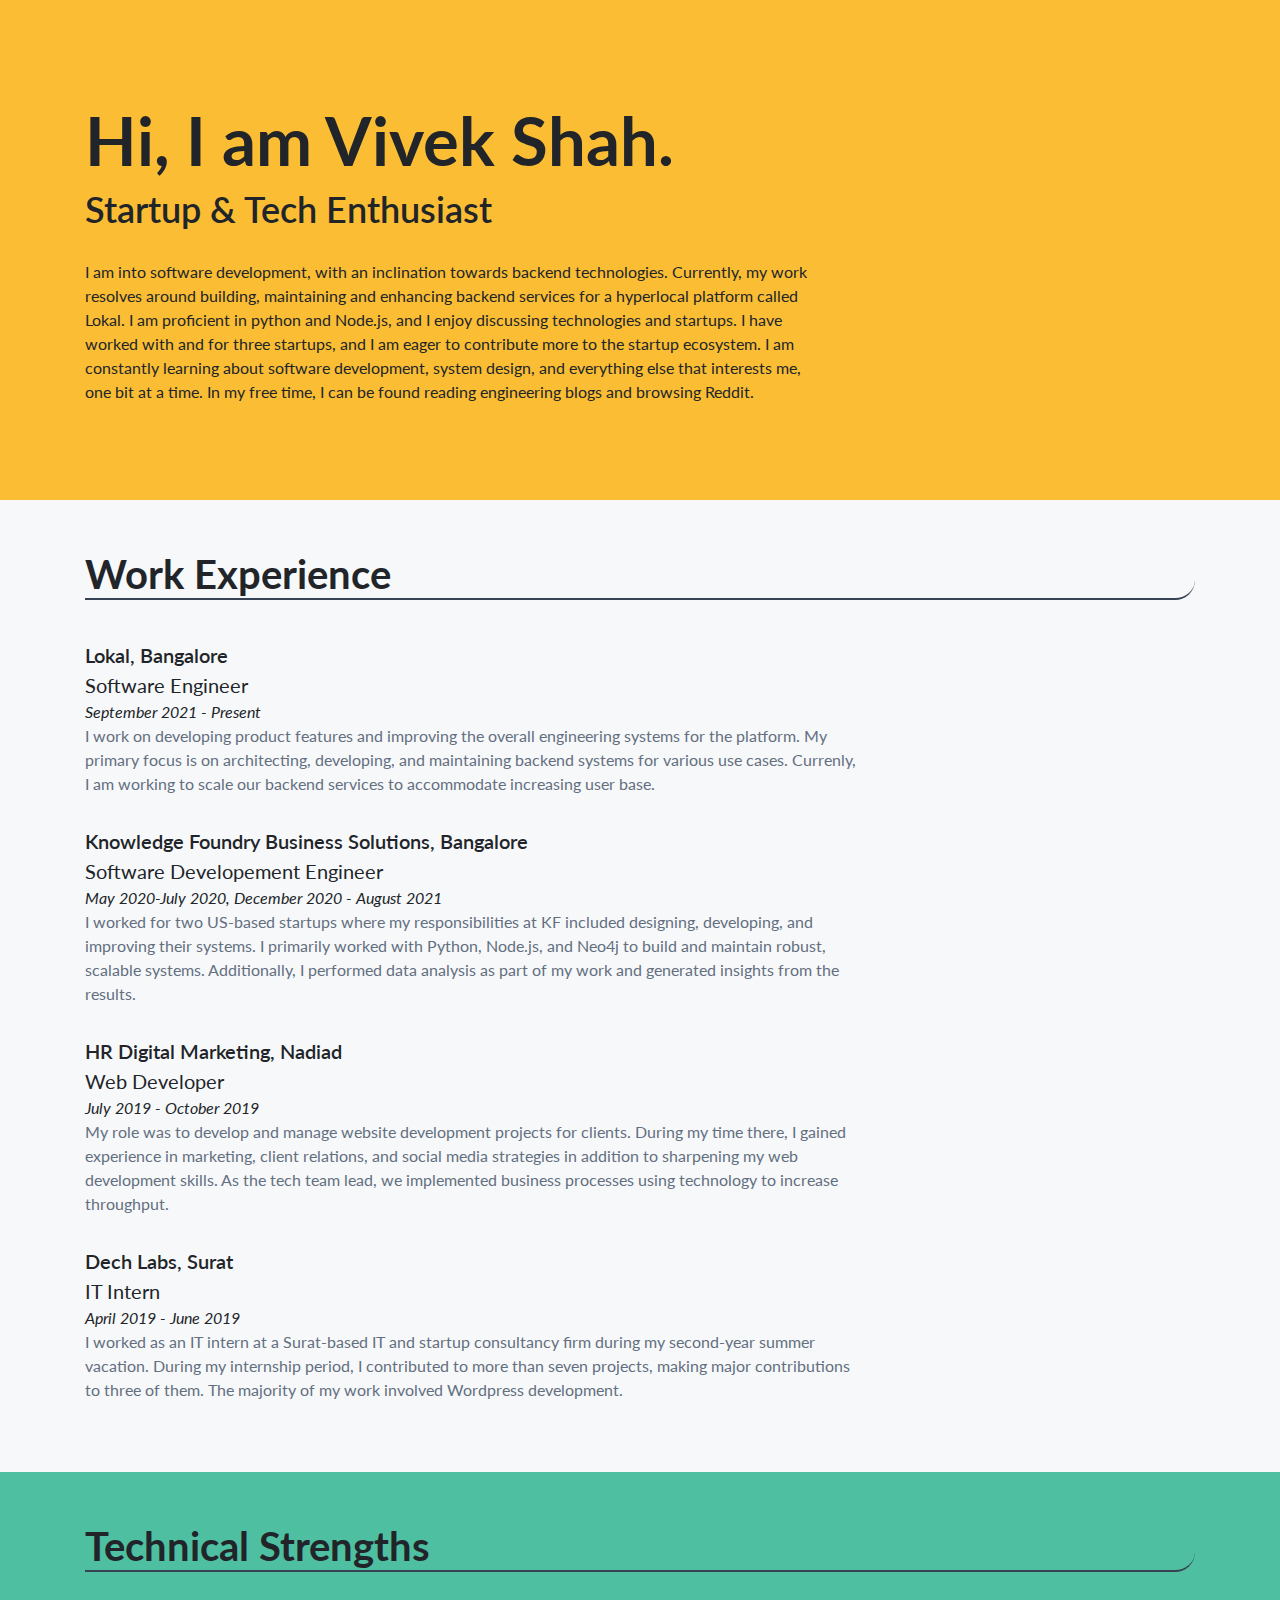
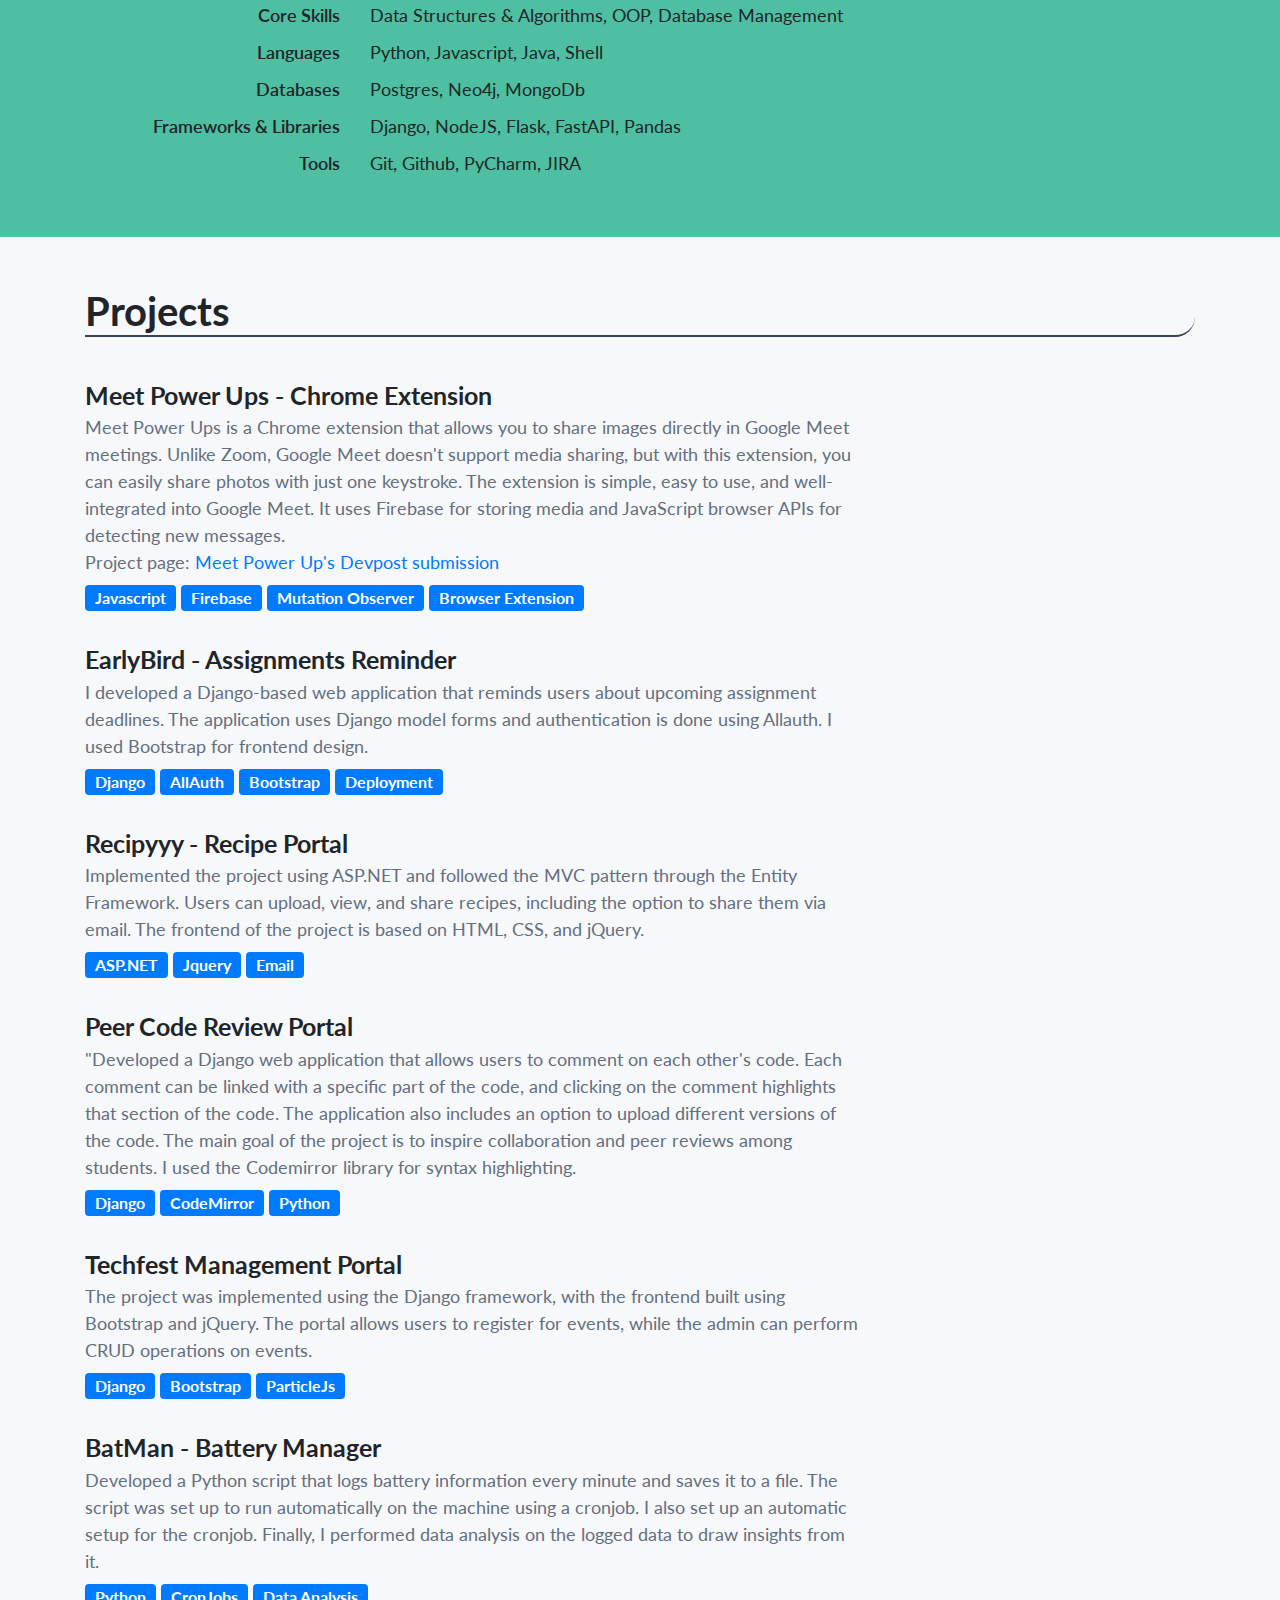
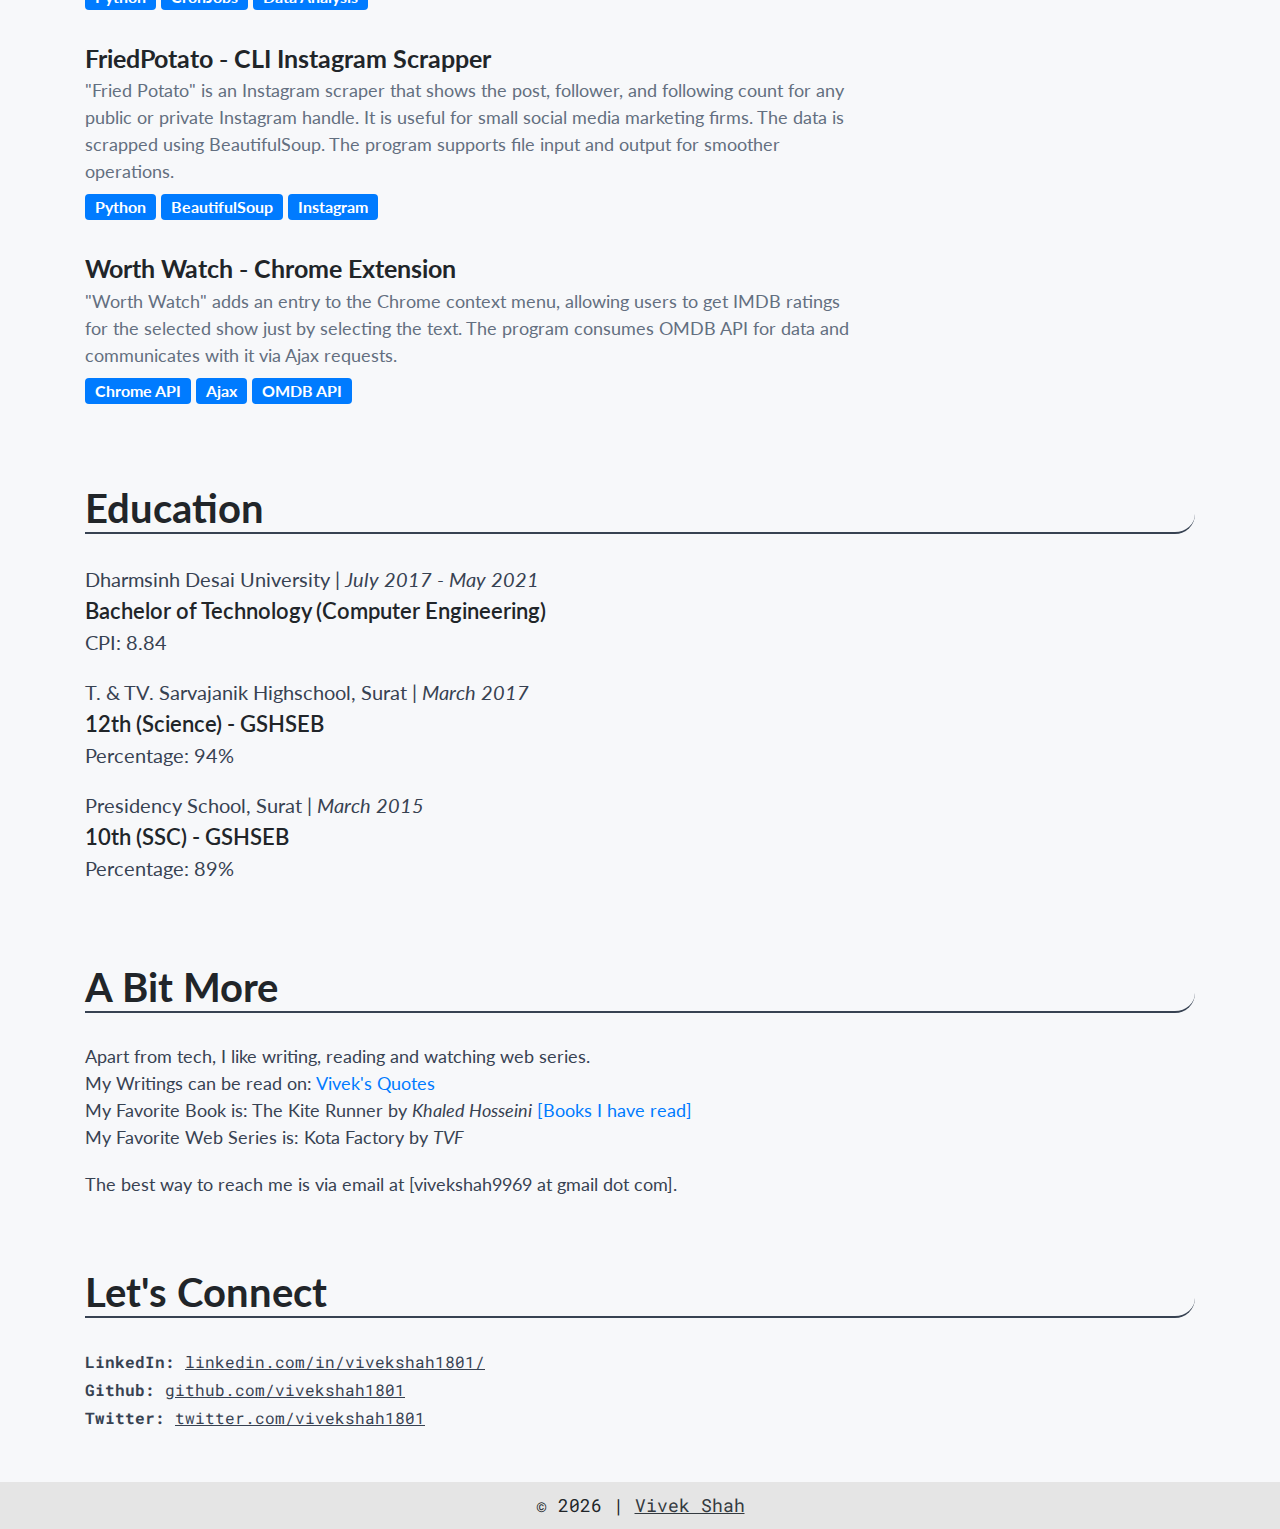
<file: index.html>
<html>
<head>
    <!-- Global site tag (gtag.js) - Google Analytics -->
    <script async src="https://www.googletagmanager.com/gtag/js?id=UA-173903540-2"></script>
    <script>
        window.dataLayer = window.dataLayer || [];
        function gtag(){dataLayer.push(arguments);}
        gtag('js', new Date());

        gtag('config', 'UA-173903540-2');
    </script>

    <title>Vivek Shah</title>
    <meta name="viewport" content="width=device-width, initial-scale=1">
    <meta charset="UTF-8">
    <meta name="description" content="Vivek Shah's Personal Site.">
    <meta name="keywords" content="Vivek Shah, Website, Startup, Tech, Business">
    <meta name="author" content="Vivek Shah">
    <meta property="og:title" content="Vivek Shah" />
    <meta property="og:type" content="website" />
    <meta property="og:image" content="https://vivekshah.xyz/assets/og_image.png" />
    <meta property="og:url" content="https://vivekshah.xyz/" />

    <link rel="icon" href="icons/favicon.png" type="image/png">

    <link href="https://fonts.googleapis.com/css2?family=Lato:ital,wght@0,100;0,300;0,400;0,500;0,600;0,700;0,900;1,100;1,300;1,400;1,700;1,900&display=swap" rel="stylesheet">    <link rel="stylesheet" href="https://stackpath.bootstrapcdn.com/bootstrap/4.5.2/css/bootstrap.min.css" integrity="sha384-JcKb8q3iqJ61gNV9KGb8thSsNjpSL0n8PARn9HuZOnIxN0hoP+VmmDGMN5t9UJ0Z" crossorigin="anonymous">
    <link rel="stylesheet" href="https://stackpath.bootstrapcdn.com/bootstrap/4.5.2/css/bootstrap.min.css" integrity="sha384-JcKb8q3iqJ61gNV9KGb8thSsNjpSL0n8PARn9HuZOnIxN0hoP+VmmDGMN5t9UJ0Z" crossorigin="anonymous">
    <link href="style.css" rel="stylesheet">
    <link href="https://fonts.googleapis.com/css2?family=Roboto+Mono:wght@400;500&display=swap" rel="stylesheet">
</head>

<body class="fluid-container">
    <header class="yellow">
        <div class="container">
            <div class="row">
                <div class="col-md-8 col-sm-12">
                    <h1>Hi, I am Vivek Shah.</h1>
                    <h3>Startup & Tech Enthusiast</h3>

                    <p class="subtext">
                        I am into software development, with an inclination towards backend technologies. Currently, my work resolves around building, maintaining and enhancing backend services for a hyperlocal platform called Lokal.
                        
                        I am proficient in python and Node.js, and I enjoy discussing technologies and startups. I have worked with and for three startups, and I am eager to contribute more to the startup ecosystem.

                        I am constantly learning about software development, system design, and everything else that interests me, one bit at a time. In my free time, I can be found reading engineering blogs and browsing Reddit.
                    </p>

                    <!-- <a href="#proj">
                        <button class="header-button">
                            Know More
                        </button>
                    </a>

                    <a href="/assets/Vivek_Shah.pdf" target="_blank">
                        <button class="header-button resume">
                            Resume
                        </button>
                    </a> -->
                </div>
                <div class="col-md-4 d-sm-none">
                    <!-- Some cool thing will go here -->
                </div>
            </div>
        </div>
    </header>
    

    <section id="workex" class="ghostwhite">
        <div class="container">
            <h1 class="section-title">Work Experience</h1>

            <div class="workex-list">
                <div class="workex">
                    <p class="company">Lokal, Bangalore </p> 
                    <p class="position">Software Engineer</p>
                    <p class="timeline">September 2021 - Present</p>
                    <p class="details">
                        I work on developing product features and improving the overall engineering systems for the platform. My primary focus is on architecting, developing, and maintaining backend systems for various use cases. Currenly, I am working to scale our backend services to accommodate increasing user base.
                    </p>
                </div>
            </div>

            <div class="workex-list">
                <div class="workex">
                    <p class="company">Knowledge Foundry Business Solutions, Bangalore </p> 
                    <p class="position">Software Developement Engineer</p>
                    <p class="timeline">May 2020-July 2020, December 2020 - August 2021</p>
                    <p class="details">
                        I worked for two US-based startups where my responsibilities at KF included designing, developing, and improving their systems. I primarily worked with Python, Node.js, and Neo4j to build and maintain robust, scalable systems. Additionally, I performed data analysis as part of my work and generated insights from the results.
                    </p>
                </div>
            </div>

            <div class="workex-list">
                <div class="workex">
                    <p class="company">HR Digital Marketing, Nadiad</p> 
                    <p class="position">Web Developer</p>
                    <p class="timeline">July 2019 - October 2019</p>
                    <p class="details">
                        My role was to develop and manage website development projects for clients. During my time there, I gained experience in marketing, client relations, and social media strategies in addition to sharpening my web development skills. As the tech team lead, we implemented business processes using technology to increase throughput.
                    </p>
                </div>
            </div>

            <div class="workex-list">
                <div class="workex">
                    <p class="company">Dech Labs, Surat</p> 
                    <p class="position">IT Intern</p>
                    <p class="timeline">April 2019 - June 2019</p>
                    <p class="details">
                        I worked as an IT intern at a Surat-based IT and startup consultancy firm during my second-year summer vacation. During my internship period, I contributed to more than seven projects, making major contributions to three of them. The majority of my work involved Wordpress development.
                    </p>
                </div>
            </div>
        </div>
    </section>

    <section id="tech" class="mediummarine">
        <div class="container">
            <h1 class="section-title">Technical Strengths</h1>

            <div class="tech-list">
                <div class="row tech">
                    <div class="col-md-3 col-sm-12 skill-title">Core Skills</div>
                    <div class="col-md-7 col-sm-12 skill-details">Data Structures & Algorithms, OOP, Database Management</div>
                </div>
                <div class="row tech">
                    <div class="col-md-3 col-sm-12 skill-title">Languages</div>
                    <div class="col-md-7 col-sm-12 skill-details">Python, Javascript, Java, Shell</div>
                </div>
                <div class="row tech">
                    <div class="col-md-3 col-sm-12 skill-title">Databases</div>
                    <div class="col-md-7 col-sm-12 skill-details">Postgres, Neo4j, MongoDb</div>
                </div>
                <div class="row tech">
                    <div class="col-md-3 col-sm-12 skill-title">Frameworks & Libraries</div>
                    <div class="col-md-7 col-sm-12 skill-details">Django, NodeJS, Flask, FastAPI, Pandas</div>
                </div>
                <div class="row tech">
                    <div class="col-md-3 col-sm-12 skill-title">Tools</div>
                    <div class="col-md-7 col-sm-12 skill-details">Git, Github, PyCharm, JIRA</div>
                </div>
            </div>
        </div>
    </section>

    <section id="proj" class="ghostwhite">
        <div class="container">
            <h1 class="section-title">Projects</h1>

            <div class="proj-list">
                <div class="proj">
                    <p class="proj-title">Meet Power Ups - Chrome Extension</p>
                    <p class="proj-details">
                        Meet Power Ups is a Chrome extension that allows you to share images directly in Google Meet meetings. Unlike Zoom, Google Meet doesn't support media sharing, but with this extension, you can easily share photos with just one keystroke. The extension is simple, easy to use, and well-integrated into Google Meet. It uses Firebase for storing media and JavaScript browser APIs for detecting new messages. 
                        <br>Project page: <a href="https://devpost.com/software/meet-powerups">Meet Power Up's Devpost submission</a> 
                    </p>
                    <p class="proj-tech">
                        <span class="badge badge-primary">Javascript</span> 
                        <span class="badge badge-primary">Firebase</span>
                        <span class="badge badge-primary">Mutation Observer</span>
                        <span class="badge badge-primary">Browser Extension</span>
                    </p>
                </div>

                <!-- <div class="proj">
                    <p class="proj-title">MakeItSafe.space - NSFW Discord Bot</p>
                    <p class="proj-details">
                        A simple discord bot that checks every message and media for any NSFW content and if anything not appropriate is present it deletes it. Discord.js is used to implement the bot functionality. Used perspective API for text moderation and NSFW.js for media moderation. Project won second overall prize at Hack, Camera, Hacktion!.
                        <br>Project page: <a href="https://devpost.com/software/test-l2paqz">MakeItSafe.space's Devpost submission</a> 
                    </p>
                    <p class="proj-tech">
                        <span class="badge badge-primary">Discord Bot</span> 
                        <span class="badge badge-primary">NSFW.js</span>
                        <span class="badge badge-primary">Discord.js</span>
                    </p>
                </div> -->

                <div class="proj">
                    <p class="proj-title">EarlyBird - Assignments Reminder</p>
                    <p class="proj-details">
                        I developed a Django-based web application that reminds users about upcoming assignment deadlines. The application uses Django model forms and authentication is done using Allauth. I used Bootstrap for frontend design.
                    <p class="proj-tech">
                        <span class="badge badge-primary">Django</span> 
                        <span class="badge badge-primary">AllAuth</span>
                        <span class="badge badge-primary">Bootstrap</span>
                        <span class="badge badge-primary">Deployment</span>
                    </p>
                </div>

                <div class="proj">
                    <p class="proj-title">Recipyyy - Recipe Portal</p>
                    <p class="proj-details">
                        Implemented the project using ASP.NET and followed the MVC pattern through the Entity Framework. Users can upload, view, and share recipes, including the option to share them via email. The frontend of the project is based on HTML, CSS, and jQuery.
                    </p>
                    <p class="proj-tech">
                        <span class="badge badge-primary">ASP.NET</span> 
                        <span class="badge badge-primary">Jquery</span>
                        <span class="badge badge-primary">Email</span>
                    </p>
                </div>

                <div class="proj">
                    <p class="proj-title">Peer Code Review Portal</p>
                    <p class="proj-details">
                        "Developed a Django web application that allows users to comment on each other's code. Each comment can be linked with a specific part of the code, and clicking on the comment highlights that section of the code. The application also includes an option to upload different versions of the code. The main goal of the project is to inspire collaboration and peer reviews among students. I used the Codemirror library for syntax highlighting.
                    </p>
                    <p class="proj-tech">
                        <span class="badge badge-primary">Django</span> 
                        <span class="badge badge-primary">CodeMirror</span>
                        <span class="badge badge-primary">Python</span>
                    </p>
                </div>
                

                <div class="proj">
                    <p class="proj-title">Techfest Management Portal</p>
                    <p class="proj-details">
                        The project was implemented using the Django framework, with the frontend built using Bootstrap and jQuery. The portal allows users to register for events, while the admin can perform CRUD operations on events.  
                    </p>
                    <p class="proj-tech">
                        <span class="badge badge-primary">Django</span> 
                        <span class="badge badge-primary">Bootstrap</span>
                        <span class="badge badge-primary">ParticleJs</span>
                    </p>
                </div>

                <div class="proj">
                    <p class="proj-title">BatMan - Battery Manager</p>
                    <p class="proj-details">
                        Developed a Python script that logs battery information every minute and saves it to a file. The script was set up to run automatically on the machine using a cronjob. I also set up an automatic setup for the cronjob. Finally, I performed data analysis on the logged data to draw insights from it.
                    </p>
                    <p class="proj-tech">
                        <span class="badge badge-primary">Python</span> 
                        <span class="badge badge-primary">CronJobs</span>
                        <span class="badge badge-primary">Data Analysis</span>
                    </p>
                </div>

                <div class="proj">
                    <p class="proj-title">FriedPotato - CLI Instagram Scrapper</p>
                    <p class="proj-details">
                        "Fried Potato" is an Instagram scraper that shows the post, follower, and following count for any public or private Instagram handle. It is useful for small social media marketing firms. The data is scrapped using BeautifulSoup. The program supports file input and output for smoother operations.
                    </p>
                    <p class="proj-tech">
                        <span class="badge badge-primary">Python</span> 
                        <span class="badge badge-primary">BeautifulSoup</span>
                        <span class="badge badge-primary">Instagram</span>
                    </p>
                </div>

                <div class="proj">
                    <p class="proj-title">Worth Watch - Chrome Extension</p>
                    <p class="proj-details">
                        "Worth Watch" adds an entry to the Chrome context menu, allowing users to get IMDB ratings for the selected show just by selecting the text. The program consumes OMDB API for data and communicates with it via Ajax requests.
                    </p>
                    <p class="proj-tech">
                        <span class="badge badge-primary">Chrome API</span>
                        <span class="badge badge-primary">Ajax</span>
                        <span class="badge badge-primary">OMDB API</span>
                    </p>
                </div>

            </div>
        </div>
    </section>


    <section id="education" class="ghostwhite" style="padding-top: 10px; padding-bottom: 10px;">
        <div class="container">
            <h1 class="section-title">Education</h1>

            <div class="education-list">
                <div class="education">
                    <p class="insti">Dharmsinh Desai University | <i> July 2017 - May 2021</i></p>
                    <p class="course">Bachelor of Technology (Computer Engineering)</p>
                    <p class="percentage">CPI: 8.84</i></p>
                </div>
            </div>

            <div class="education-list">
                <div class="education">
                    <p class="insti">T. & TV. Sarvajanik Highschool, Surat | <i>March 2017</i></p>
                    <p class="course">12th (Science) - GSHSEB</p>
                    <p class="percentage">Percentage: 94%</p>
                </div>
            </div>

            <div class="education-list">
                <div class="education">
                    <p class="insti">Presidency School, Surat | <i>March 2015</i></p>
                    <p class="course">10th (SSC) - GSHSEB</p>
                    <p class="percentage">Percentage: 89% </p>
                </div>
            </div>
        </div>
    </section>

    <section id="extra" class="ghostwhite">
        <div class="container">
            <h1 class="section-title">A Bit More</h1>

            <div class="extra-list">
                <!-- <div class="extra">
                    I delivered 2 workshops, one on web development and one is on tips & tricks during my tenture
                    at CSI DDU Student Branch. I got chance to interact with students as part of the CSI team. I learned 
                    management along with enhancing my technical and people skills. I was the president of the club for year 2019-2020.
                </div> -->

                <div class="extra">
                    Apart from tech, I like writing, reading and watching web series.
                    <br>My Writings can be read on: <a href="https://www.yourquote.in/vivek-shah-jjld/quotes" target="_blank">Vivek's Quotes</a>
                    <br>My Favorite Book is: The Kite Runner by <i>Khaled Hosseini</i> <a href="/books">[Books I have read]</a>
                    <br>My Favorite Web Series is: Kota Factory by <i>TVF</i>
                </div>

                <div class="extra">
                    The best way to reach me is via email at [vivekshah9969 at gmail dot com].
                </div>
            </div>
    </section>

    <section id="connect" class="ghostwhite" style="padding-top:0px;">
        <div class="container">
            <h1 class="section-title">Let's Connect</h1>

            <div class="connect-list">
                <div class="connect">
                    <b>LinkedIn: </b>
                    <span class="mobile_break"></span>
                    <a href="https://www.linkedin.com/in/vivekshah1801/" target="_blank">linkedin.com/in/vivekshah1801/</a>
                </div>
                <div class="connect">
                    <b>Github: </b>
                    <span class="mobile_break"></span>
                    <a href="https://github.com/vivekshah1801" target="_blank">github.com/vivekshah1801</a>
                </div>
                <div class="connect">
                    <b>Twitter: </b>
                    <span class="mobile_break"></span>
                    <a href="https://twitter.com/vivekshah1801" target="_blank">twitter.com/vivekshah1801</a>
                </div>
            </div>
    </section>

    <section id="footer" class="darkghostwhite">
        <div class="footer-text text-center">
            &copy; <span id="year">2023</span> | <a href="https://github.com/vivekshah1801" target="_blank" class="text-dark">Vivek Shah</a>
        </div>
    </section>

    <script>
        document.getElementById("year").innerText = new Date().getFullYear();
    </script>
</body>
</html>
</file>
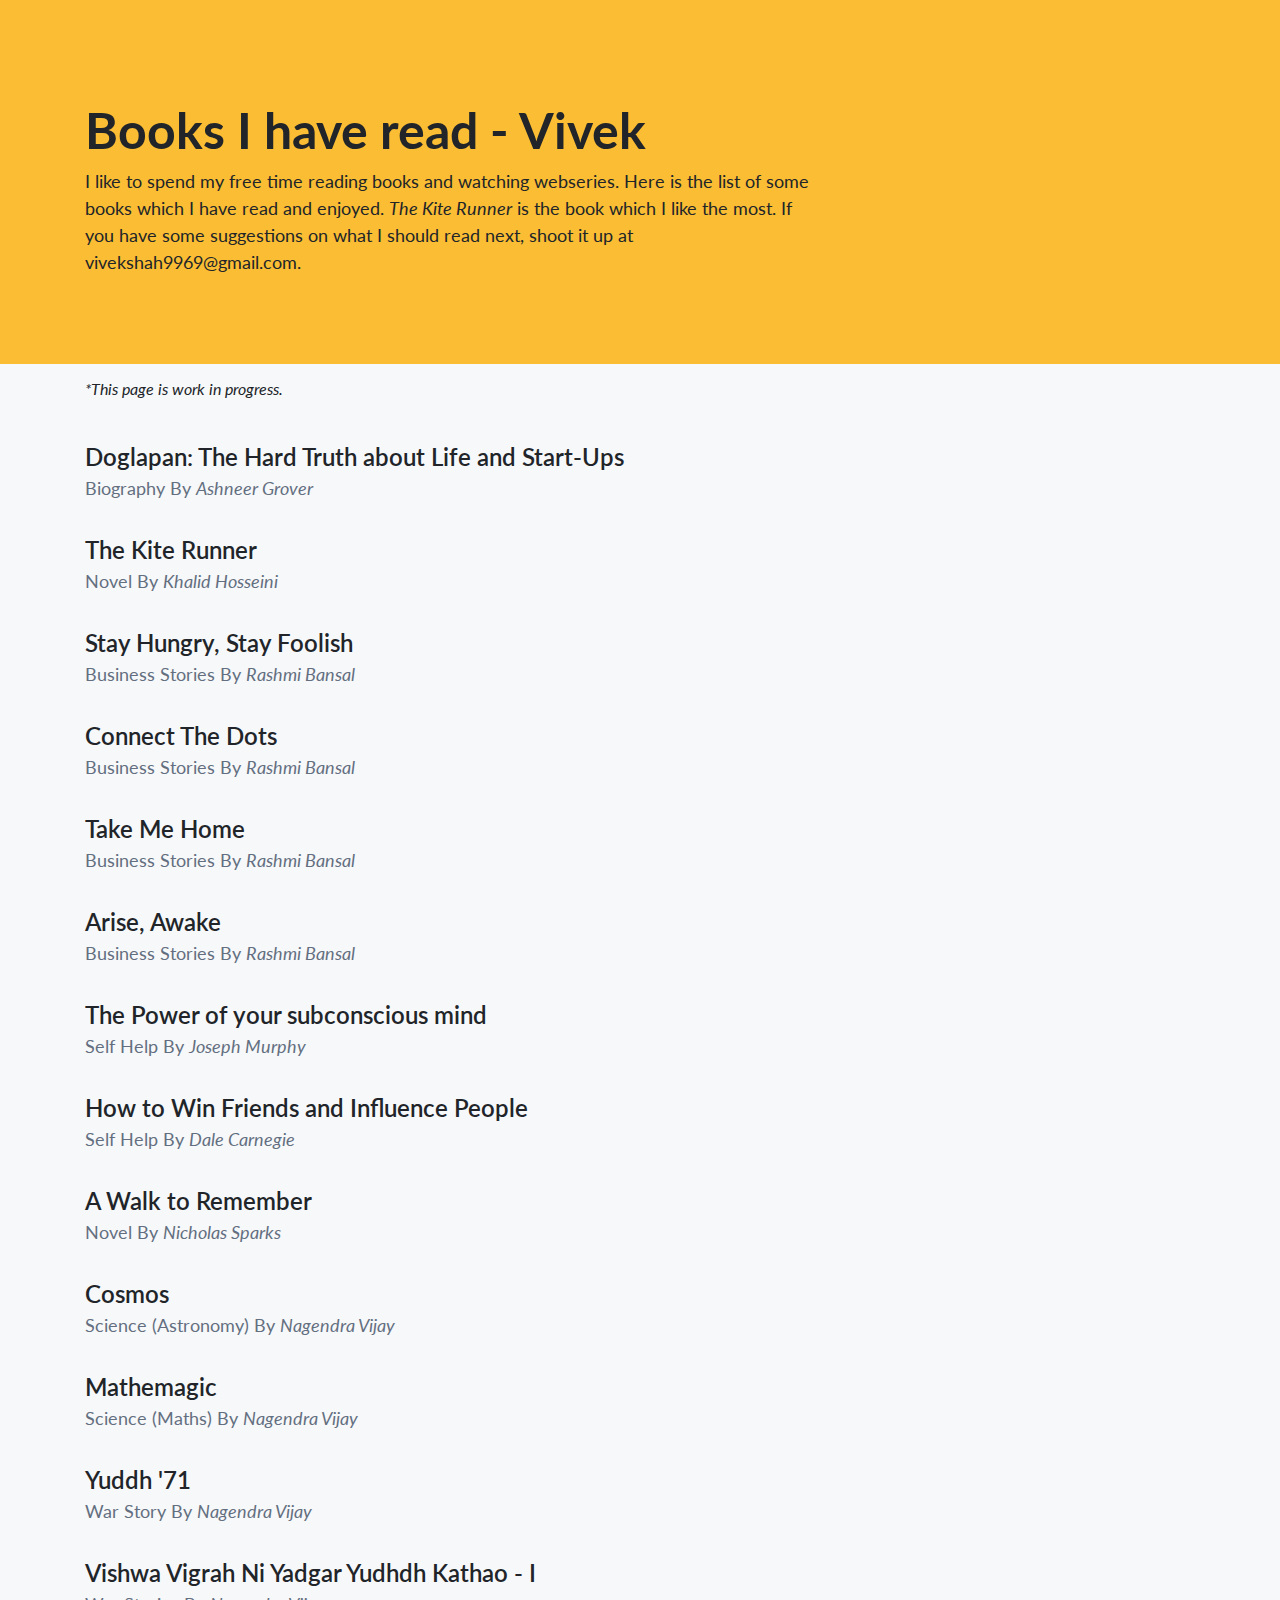
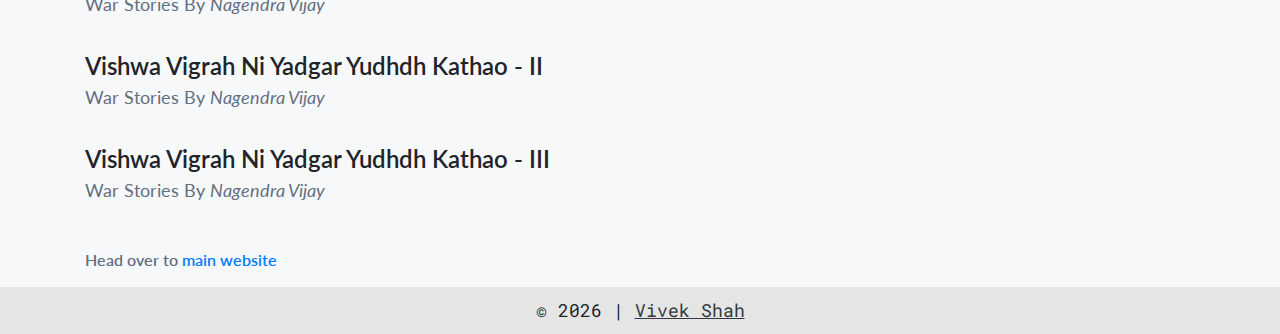
<file: books/index.html>
<html>
<head>
    <!-- Global site tag (gtag.js) - Google Analytics -->
    <script async src="https://www.googletagmanager.com/gtag/js?id=UA-173903540-2"></script>
    <script>
        window.dataLayer = window.dataLayer || [];
        function gtag(){dataLayer.push(arguments);}
        gtag('js', new Date());

        gtag('config', 'UA-173903540-2');
    </script>

    <title>Vivek Shah - Books I have read</title>
    <meta name="viewport" content="width=device-width, initial-scale=1">
    <meta charset="UTF-8">
    <meta name="description" content="Vivek Shah's Personal Site.">
    <meta name="keywords" content="Vivek Shah, Website, Startup, Tech, Business">
    <meta name="author" content="Vivek Shah">

    <link rel="icon" href="../icons/favicon.png" type="image/png">

    <link href="https://fonts.googleapis.com/css2?family=Lato:ital,wght@0,100;0,300;0,400;0,500;0,600;0,700;0,900;1,100;1,300;1,400;1,700;1,900&display=swap" rel="stylesheet">    <link rel="stylesheet" href="https://stackpath.bootstrapcdn.com/bootstrap/4.5.2/css/bootstrap.min.css" integrity="sha384-JcKb8q3iqJ61gNV9KGb8thSsNjpSL0n8PARn9HuZOnIxN0hoP+VmmDGMN5t9UJ0Z" crossorigin="anonymous">
    <link rel="stylesheet" href="https://stackpath.bootstrapcdn.com/bootstrap/4.5.2/css/bootstrap.min.css" integrity="sha384-JcKb8q3iqJ61gNV9KGb8thSsNjpSL0n8PARn9HuZOnIxN0hoP+VmmDGMN5t9UJ0Z" crossorigin="anonymous">
    <link href="../style.css" rel="stylesheet">
    <link href="https://fonts.googleapis.com/css2?family=Roboto+Mono:wght@400;500&display=swap" rel="stylesheet">
</head>

<body class="fluid-container">
    <header class="yellow">
        <div class="container">
            <div class="row">
                <div class="col-md-8 col-sm-12">
                    <h1 style="font-size: 50px">Books I have read - Vivek</h1>
                    <h3 style="font-weight: 400; font-size: 18px;line-height: 1.5em;">I like to spend my free time reading books and watching webseries. Here is the list of some books which I have read and enjoyed. <i>The Kite Runner</i> is the book which I like the most. If you have some suggestions on what I should read next, shoot it up at vivekshah9969@gmail.com. </h3>
                </div>
            </div>
        </div>
    </header>

    <div class="fluid-container ghostwhite">
        <div class="container">
            <i class="disclaimer">*This page is work in progress.</i>
        </div>
    </div>

    <section class="ghostwhite" style="padding-top: 15px; padding-bottom: 15px;">
        <div class="container" id="book_list">
        </div>
        <div class="container mt-4 back_to_main">Head over to <a href="/">main website</a></div>
    </section>


    <section id="footer" class="darkghostwhite">
        <div class="footer-text text-center">
            &copy; <span id="year">2021</span> | <a href="https://github.com/vivekshah1801" target="_blank" class="text-dark">Vivek Shah</a>
        </div>
    </section>

    <script>
        document.getElementById("year").innerText = new Date().getFullYear();
    </script>

    <script>
        let xhr = new XMLHttpRequest();
        xhr.onreadystatechange = function() {
            let book_html = ""
            const book_container = document.getElementById('book_list')
            if (xhr.readyState === 4){
                book_list = JSON.parse(xhr.responseText)
                for(let book of book_list){
                    book_html = `
                    <div class="book">
                        <div class="title">${book.title}</div>
                        <div class="info">
                            <span class="genre">${book.genre}</span>
                            <span class="mobile_break">By</span>
                            <span class="author"><i>${book.author}</i></span>
                        </div>
                    </div>

                    `
                    book_container.innerHTML += book_html
                }
            }
        };
        xhr.open('GET', '/books.json');
        xhr.send();
    </script>
</body>
</file>
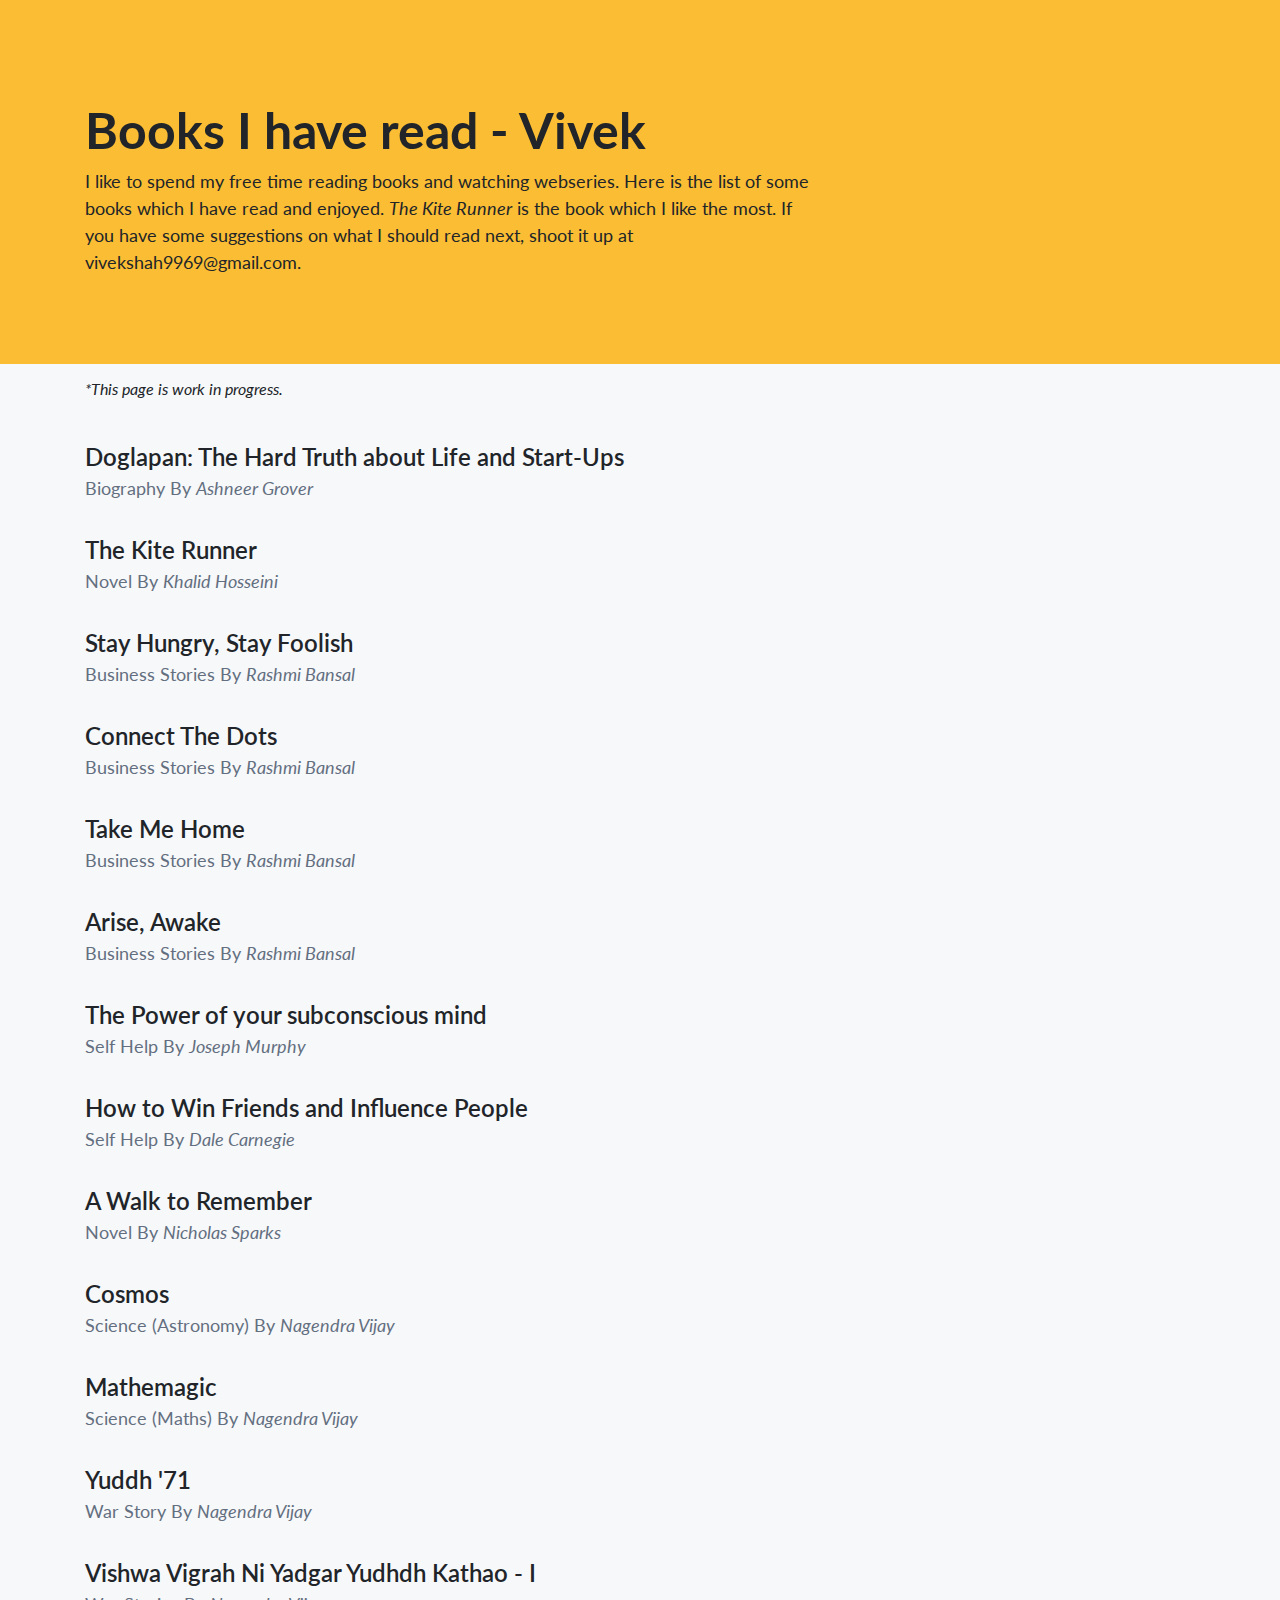
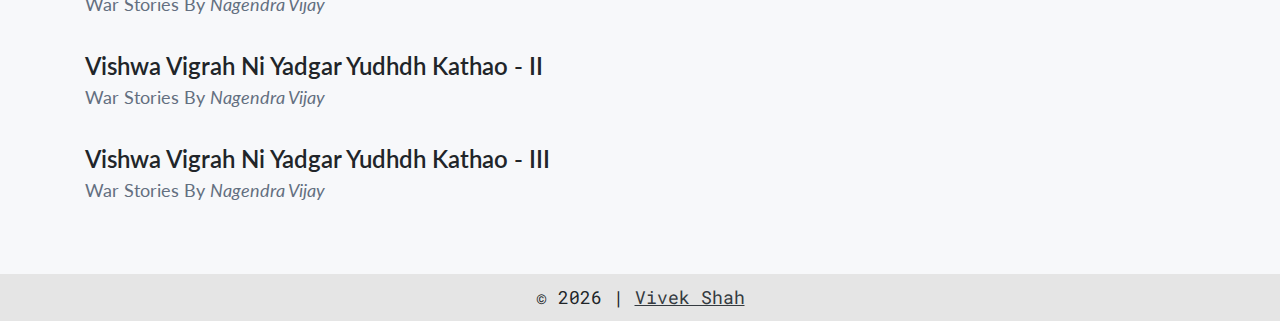
<file: book.html>
<html>
<head>
    <!-- Global site tag (gtag.js) - Google Analytics -->
    <script async src="https://www.googletagmanager.com/gtag/js?id=UA-173903540-2"></script>
    <script>
        window.dataLayer = window.dataLayer || [];
        function gtag(){dataLayer.push(arguments);}
        gtag('js', new Date());

        gtag('config', 'UA-173903540-2');
    </script>

    <title>Vivek Shah - Books I have read</title>
    <meta name="viewport" content="width=device-width, initial-scale=1">
    <meta charset="UTF-8">
    <meta name="description" content="Vivek Shah's Personal Site.">
    <meta name="keywords" content="Vivek Shah, Website, Startup, Tech, Business">
    <meta name="author" content="Vivek Shah">

    <link rel="icon" href="icons/favicon.png" type="image/png">

    <link href="https://fonts.googleapis.com/css2?family=Lato:ital,wght@0,100;0,300;0,400;0,500;0,600;0,700;0,900;1,100;1,300;1,400;1,700;1,900&display=swap" rel="stylesheet">    <link rel="stylesheet" href="https://stackpath.bootstrapcdn.com/bootstrap/4.5.2/css/bootstrap.min.css" integrity="sha384-JcKb8q3iqJ61gNV9KGb8thSsNjpSL0n8PARn9HuZOnIxN0hoP+VmmDGMN5t9UJ0Z" crossorigin="anonymous">
    <link rel="stylesheet" href="https://stackpath.bootstrapcdn.com/bootstrap/4.5.2/css/bootstrap.min.css" integrity="sha384-JcKb8q3iqJ61gNV9KGb8thSsNjpSL0n8PARn9HuZOnIxN0hoP+VmmDGMN5t9UJ0Z" crossorigin="anonymous">
    <link href="style.css" rel="stylesheet">
    <link href="https://fonts.googleapis.com/css2?family=Roboto+Mono:wght@400;500&display=swap" rel="stylesheet">
</head>

<body class="fluid-container">
    <header class="yellow">
        <div class="container">
            <div class="row">
                <div class="col-md-8 col-sm-12">
                    <h1 style="font-size: 50px">Books I have read - Vivek</h1>
                    <h3 style="font-weight: 400; font-size: 18px;line-height: 1.5em;">I like to spend my free time reading books and watching webseries. Here is the list of some books which I have read and enjoyed. <i>The Kite Runner</i> is the book which I like the most. If you have some suggestions on what I should read next, shoot it up at vivekshah9969@gmail.com. </h3>
                </div>
            </div>
        </div>
    </header>

    <div class="fluid-container ghostwhite">
        <div class="container">
            <i class="disclaimer">*This page is work in progress.</i>
        </div>
    </div>

    <section class="ghostwhite" style="padding-top: 15px;">
        <div class="container" id="book_list">
        </div>
    </section>

    <section id="footer" class="darkghostwhite">
        <div class="footer-text text-center">
            &copy; <span id="year">2021</span> | <a href="https://github.com/vivekshah1801" target="_blank" class="text-dark">Vivek Shah</a>
        </div>
    </section>

    <script>
        document.getElementById("year").innerText = new Date().getFullYear();
    </script>

    <script>
        let xhr = new XMLHttpRequest();
        xhr.onreadystatechange = function() {
            let book_html = ""
            const book_container = document.getElementById('book_list')
            if (xhr.readyState === 4){
                book_list = JSON.parse(xhr.responseText)
                for(let book of book_list){
                    book_html = `
                    <div class="book">
                        <div class="title">${book.title}</div>
                        <div class="info">
                            <span class="genre">${book.genre}</span>
                            <span class="mobile_break">By</span>
                            <span class="author"><i>${book.author}</i></span>
                        </div>
                    </div>

                    `
                    book_container.innerHTML += book_html
                }
            }
        };
        xhr.open('GET', '/books.json');
        xhr.send();
    </script>
</body>
</file>
<file: style.css>
*{
    margin:0;
    padding:0;
}

body{
    font-family: 'Lato', sans-serif;
}

/* HEADER SECTION */

.yellow{
    background-color:#fbbd33;
}

header{
    padding-top: 100px;
    padding-bottom: 80px;
}

header h1{
    font-weight: 700;
    font-size: 67px;
}

header h3{
    font-weight: 600;
    font-size: 36px;
}

header .subtext{
    padding-top:20px;
}

header .header-button{
    border: 1px solid black;
    background-color: transparent;
    padding: 8px;
    padding-left:11px;
    padding-right:11px;
    font-weight: 500;
    border-radius: 3px;
    margin-right: 10px;
}

@keyframes fadeIn {
    0% {opacity:0;}
    100% {
        opacity:1;
    }
}

header .header-button:hover{
    background-color: black;
    color:white;
    animation: fadeIn ease 0.4s;
}

.ghostwhite{
    background-color: #f7f8fa;
}

.darkghostwhite{
    background-color: #e5e5e5;
}


.mediummarine{
    background-color: #4ebfa1;
}

.slategray{
    background-color: #374252;
}

section{
    padding-top:50px;
    padding-bottom: 50px;
}

section .section-title{
    border-bottom-right-radius: 20px;
    border-bottom: 2px solid #374252;
    font-weight: 700;
    margin-bottom: 30px;
}



/* WORKEX SECTION */

.workex{
    padding-top:10px;
    padding-bottom: 20px;
}

.workex p{
    margin-top: 0px;
    margin-bottom: 0px;
    font-size: 20px;
}

.workex .company{
    font-weight: 600;
}

.workex .timeline{
    font-size:16px;
    font-style: italic;
}

.workex .position{
    font-weight: 400;
}

.workex .details{
    width:70%;
    font-size: 16px;
    word-break: keep-all;
    color: #636f80;
}

/* TECH SKILL SECTION */
.tech{
    padding-bottom: 10px;
    font-size: 18px;
}

.tech .skill-title{
    font-weight: 600;
    text-align: right
;}

@media only screen and (max-width: 600px) {
    .tech .skill-title {
        text-align: left;
    }
}

/* WORKEX SECTION */

.proj{
    padding-top:10px;
    padding-bottom: 20px;
}

.proj p{
    margin-top: 0px;
    margin-bottom: 0px;
    font-size: 20px;
}

.proj .proj-title{
    font-weight: 700;
    font-size: 25px;
}

.proj .proj-details{
    width:70%;
    font-size: 18px;
    word-break: keep-all;
    color: #636f80;
}

.proj .proj-tech{
    margin-top: 5px;
    font-weight: 400;
}

.proj .proj-tech .badge{
    font-size: 16px;
    padding: 5px 10px;
}

.proj .proj-tech .badge:hover{
    color: #007bff;
    background-color: transparent;
    cursor: default;
}

/* EDUCATION SECTION */

.education{
    padding-bottom: 20px;
}

.education p{
    margin-top: 0px;
    margin-bottom: 0px;
    font-size: 20px;
}

.education .insti,.percentage{
    color: #374252;
} 

.education .course{
    font-size: 22px;
    font-weight: 600;
}

.extra-list .extra{
    width:80%;
    color: #374252;
    padding-bottom: 20px;
    font-size: 18px;
}

.connect-list .connect {
    font-family: 'Roboto Mono', monospace;
    color:#374252;
    padding: 2px 0px;
}

.connect-list .connect a{
    text-decoration: underline;
    color:#374252;
}

.connect-list .connect a:hover{
    font-style: italic;
    text-decoration: underline;
}

#footer{
    padding:10px;
}

.footer-text{
    font-family: 'Roboto Mono', monospace;
    font-size: 18px;
}

.footer-text a{
    text-decoration: underline;
}

.disclaimer{
    line-height: 50px;
}

#book_list .book{
    padding-top: 10px;
    padding-bottom: 20px;
}

#book_list .book .title{
    font-size: 24px;
    font-weight: 600;
}

#book_list .book .info{
    font-size: 18px;
    color: #636f80;
}

.back_to_main{
    color: #636f80;
    font-weight: 600;
}

/* MOBILE SUPPORT */
@media only screen and (max-width: 600px) {
    .extra-list .extra{
        width:100%;
    }
    
    .proj .proj-details{
        width:100%;
    }
    
    .workex .details{
        width:100%;
    }
    
    .proj .proj-tech .badge{
        margin-bottom:5px;    
    }
    
    header{
        padding-top: 60px;
    }

    .mobile_break{
        display: block;
    }

    .connect{
        margin-top: 20px;
    }
}
</file>
